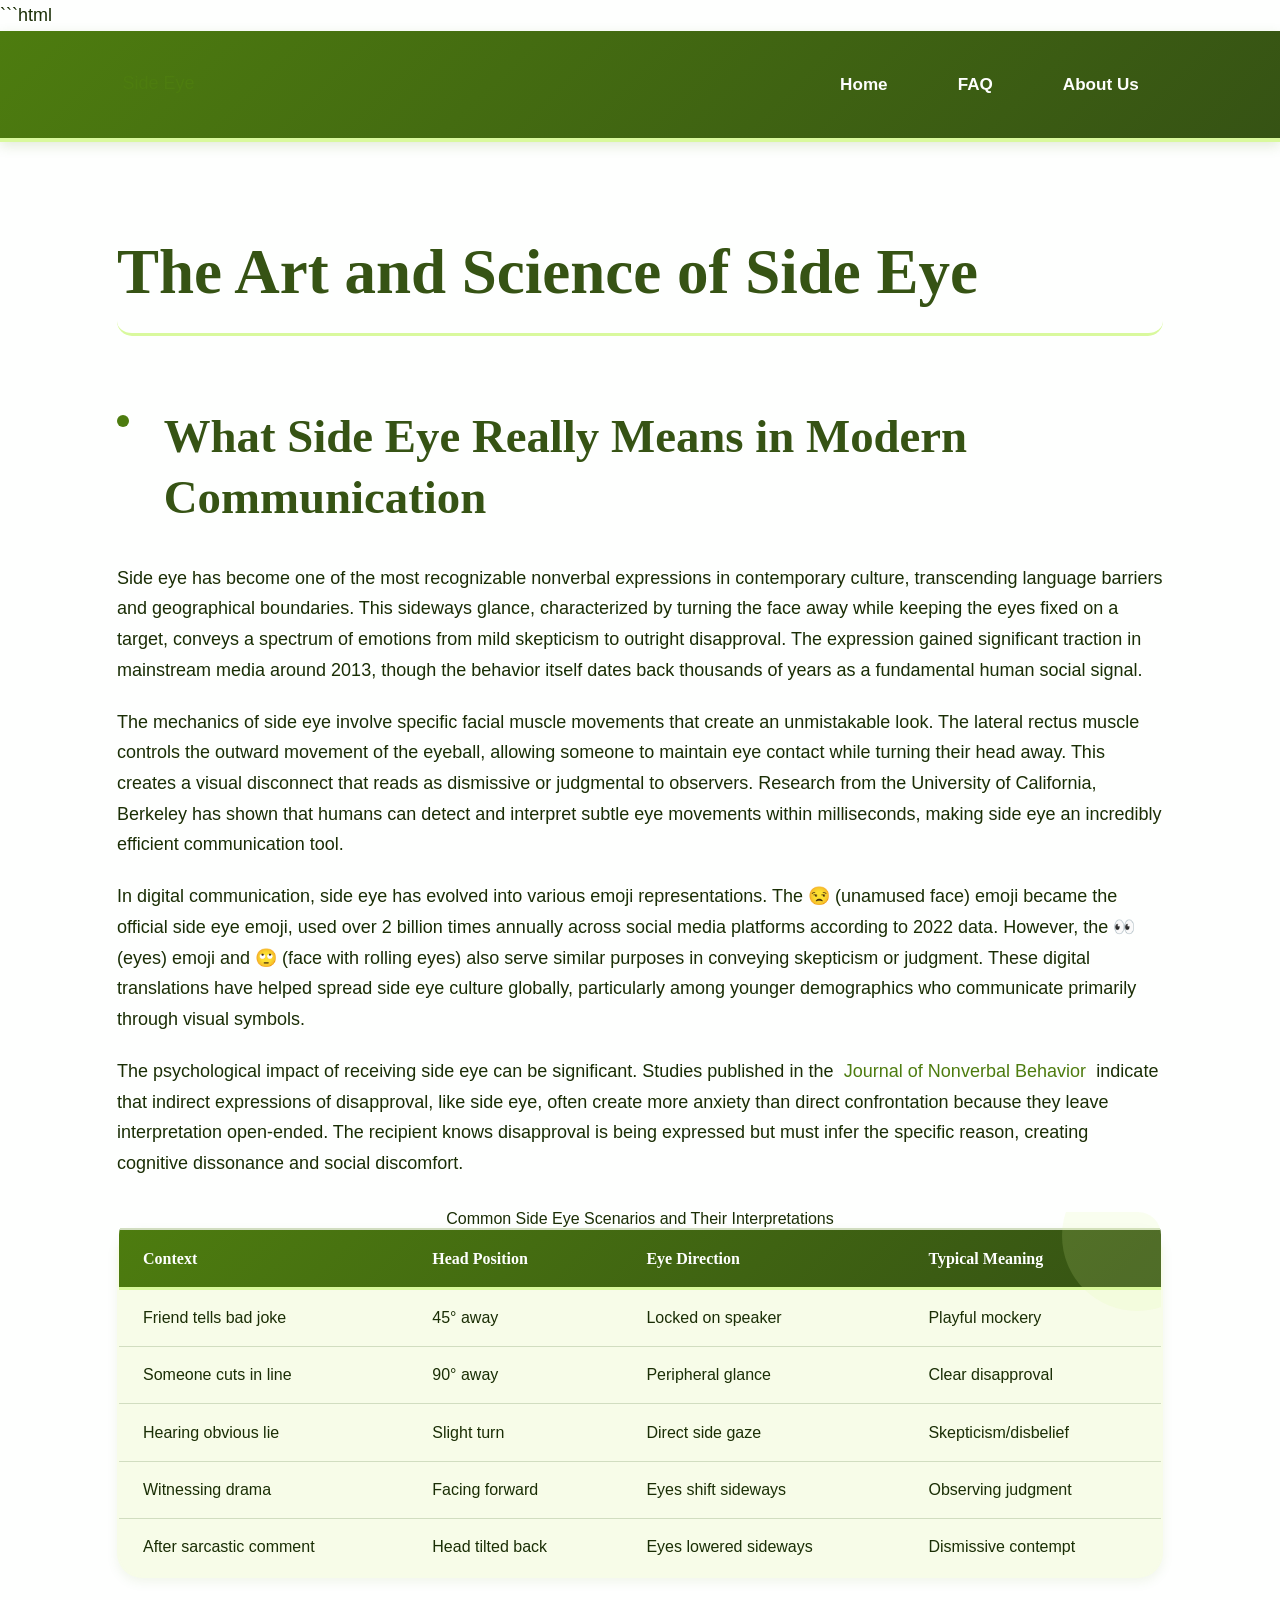
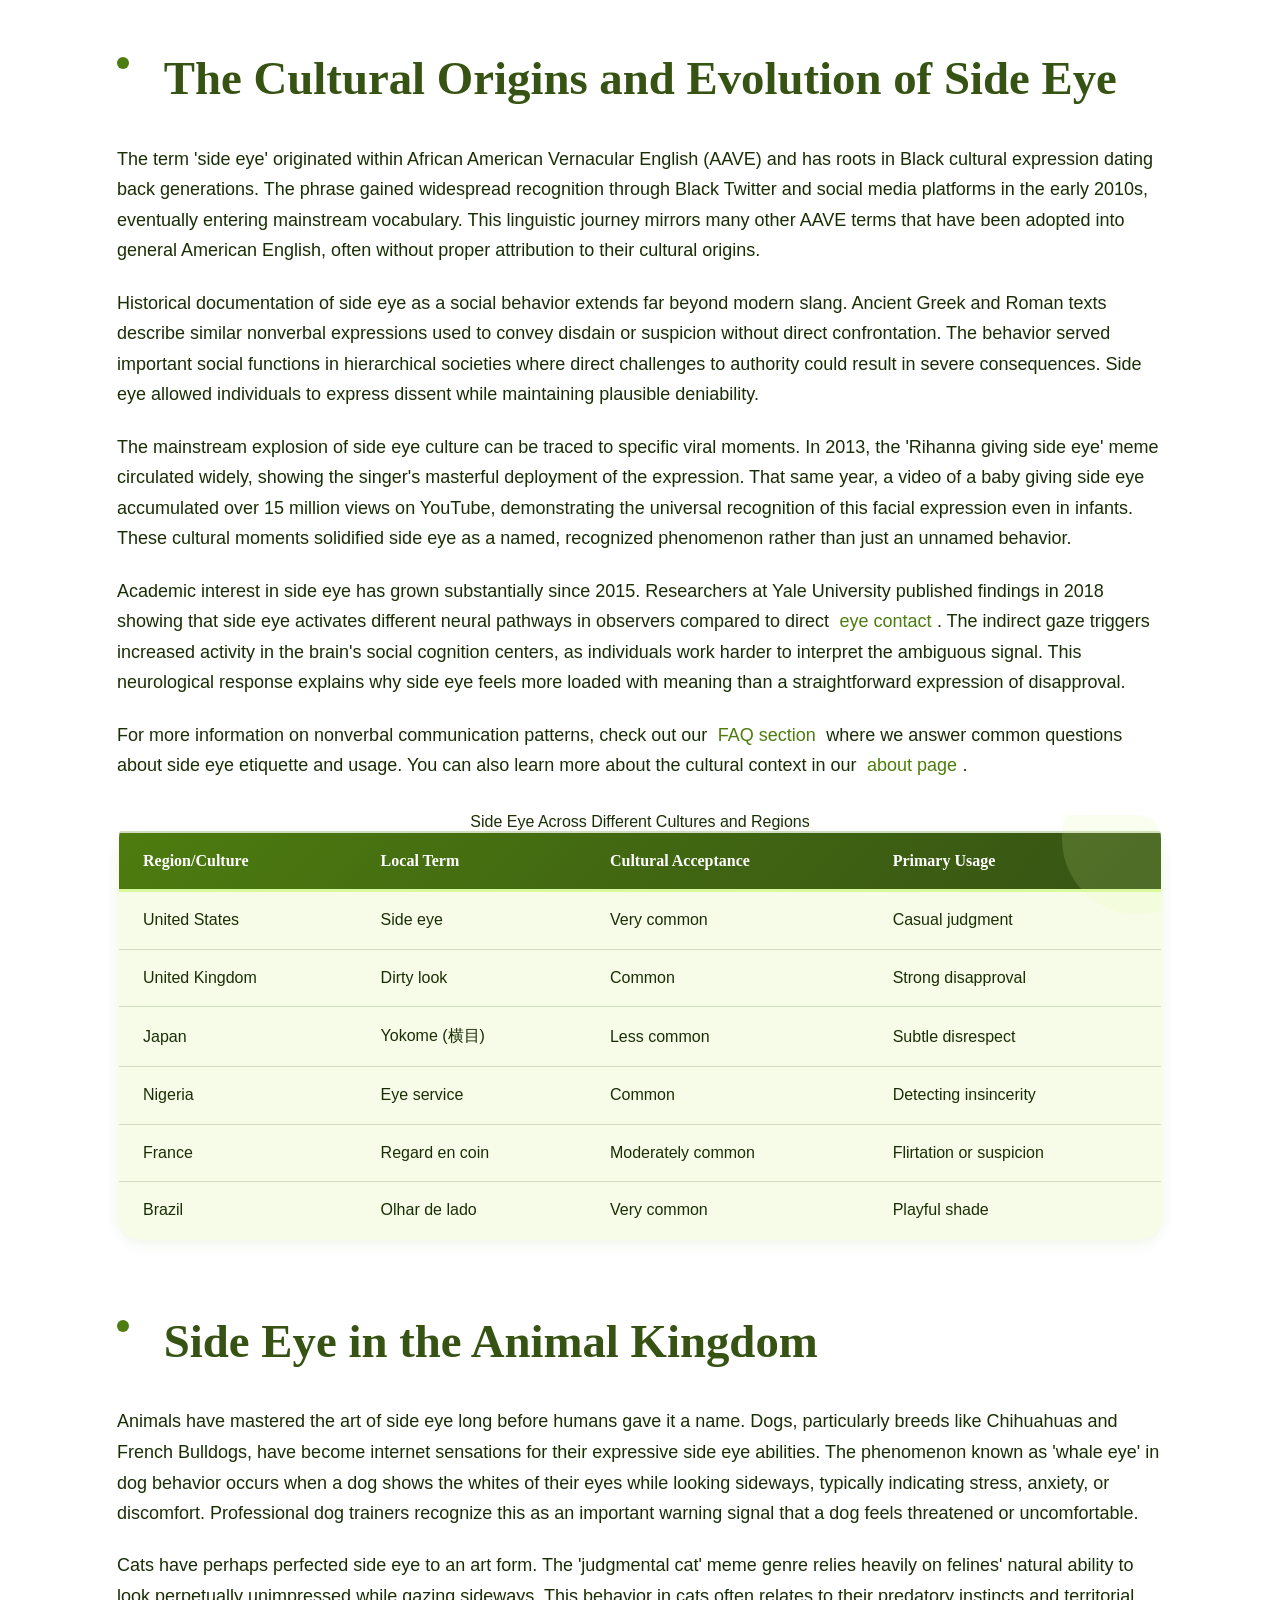
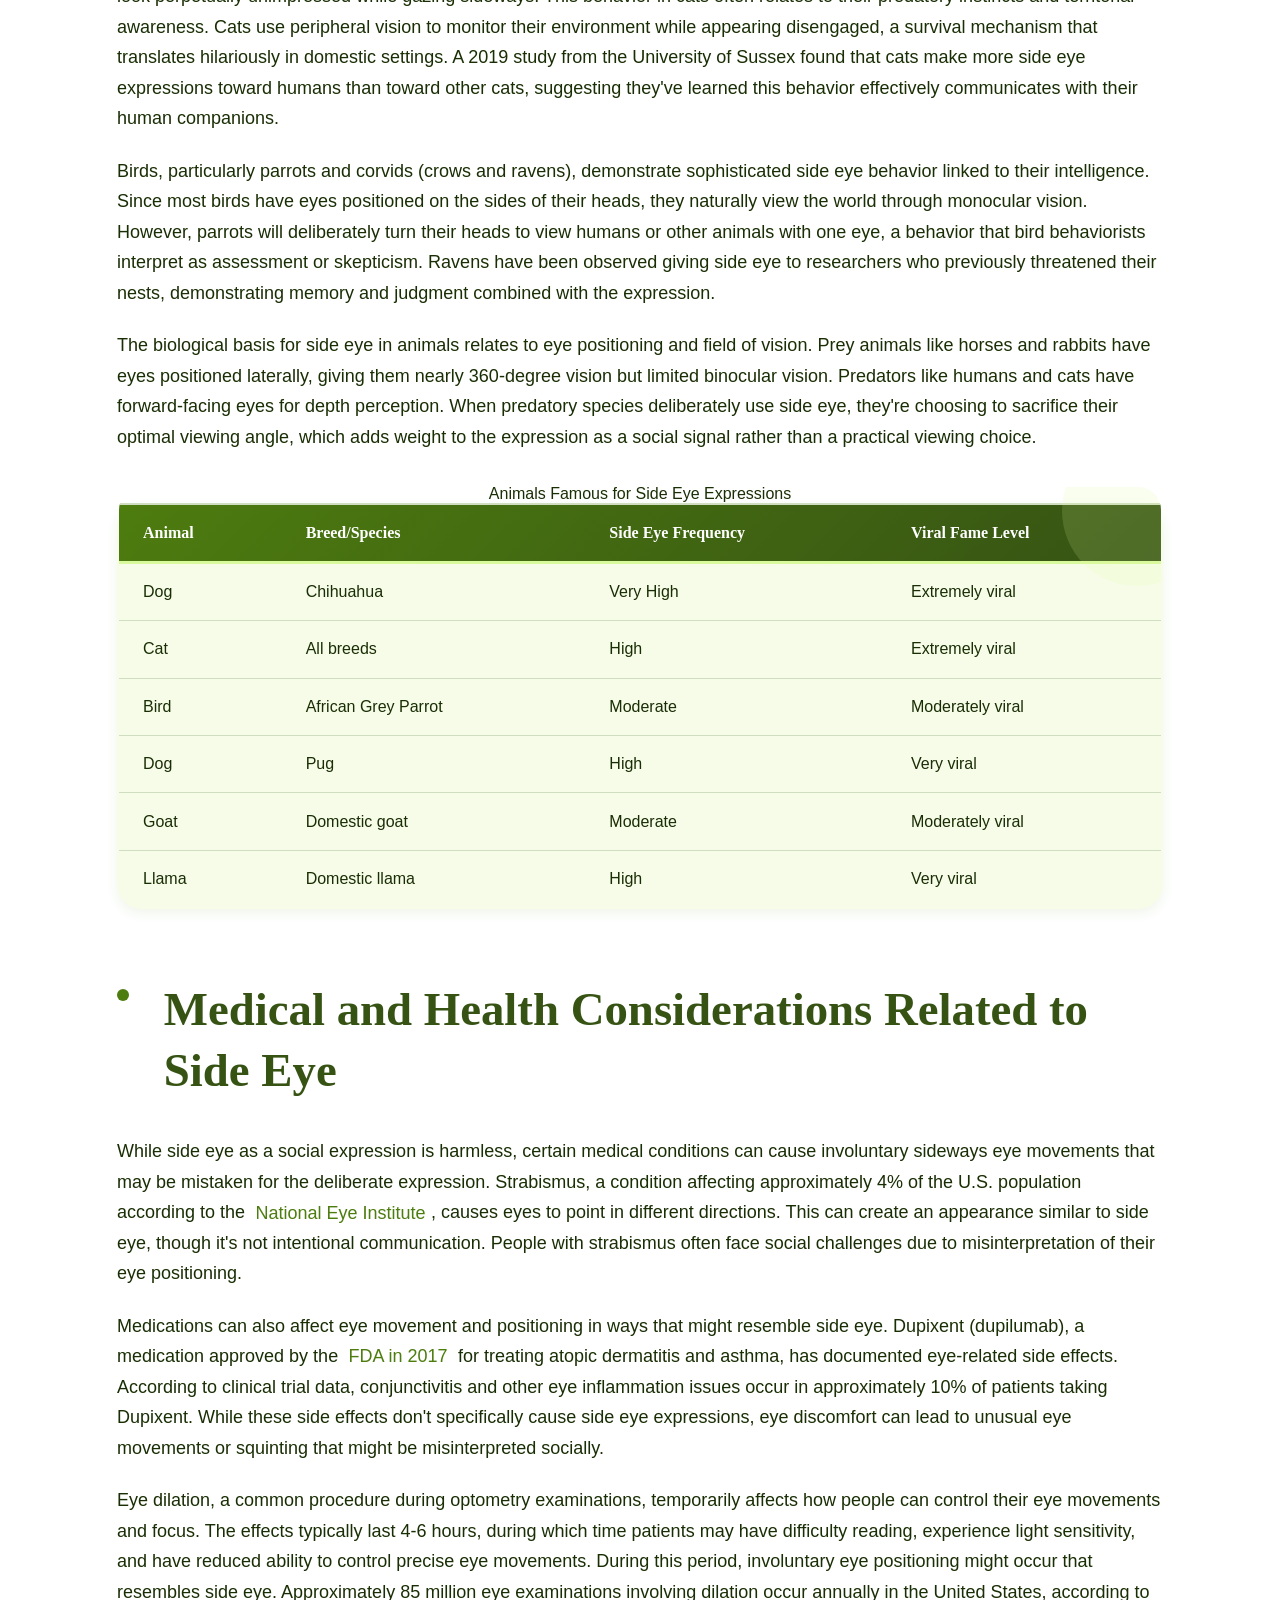
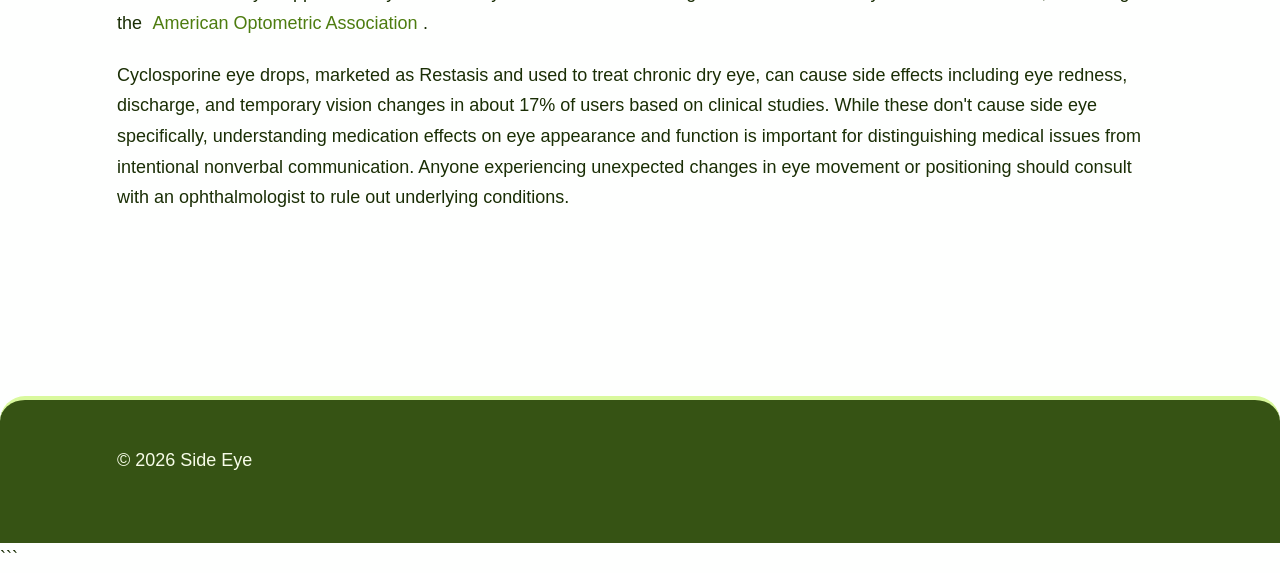
<file: index.html>
```html
<!DOCTYPE html>
<html lang="en-US">
<head><script>if(location.hostname==="sideeye-xyz.pages.dev"){location.replace("https://sideeye.xyz"+location.pathname+location.search)}</script>
<meta charset="UTF-8">
<meta name="viewport" content="width=device-width, initial-scale=1.0">
<title>Side Eye: Understanding the Look That Speaks Volumes</title>
<meta name="description" content="Discover the meaning, origins, and cultural significance of side eye. Learn how this powerful nonverbal expression communicates judgment, skepticism, and sass across cultures.">
<link rel="canonical" href="https://sideeye.xyz/">
<link rel="stylesheet" href="style.css">
<meta property="og:title" content="Side Eye: Understanding the Look That Speaks Volumes">
<meta property="og:description" content="Discover the meaning, origins, and cultural significance of side eye. Learn how this powerful nonverbal expression communicates judgment, skepticism, and sass across cultures.">
<meta property="og:url" content="https://sideeye.xyz/">
<meta property="og:type" content="website">
<meta name="twitter:card" content="summary_large_image">
<meta name="twitter:title" content="Side Eye: Understanding the Look That Speaks Volumes">
<meta name="twitter:description" content="Discover the meaning, origins, and cultural significance of side eye. Learn how this powerful nonverbal expression communicates judgment, skepticism, and sass across cultures.">
<script type="application/ld+json">
{
  "@context": "https://schema.org",
  "@type": "Organization",
  "name": "Side Eye",
  "url": "https://sideeye.xyz"
}
</script>
</head>
<body>
<header class="site-header">
<div class="container">
<a href="/">Side Eye</a>
<nav class="site-nav">
<ul>
<li><a href="/" aria-current="page">Home</a></li>
<li><a href="/faq">FAQ</a></li>
<li><a href="/about-us">About Us</a></li>
</ul>
</nav>
</div>
</header>
<main class="site-main">
<div class="container">
<h1>The Art and Science of Side Eye</h1>
<section>
<h2>What Side Eye Really Means in Modern Communication</h2>
<p>Side eye has become one of the most recognizable nonverbal expressions in contemporary culture, transcending language barriers and geographical boundaries. This sideways glance, characterized by turning the face away while keeping the eyes fixed on a target, conveys a spectrum of emotions from mild skepticism to outright disapproval. The expression gained significant traction in mainstream media around 2013, though the behavior itself dates back thousands of years as a fundamental human social signal.</p>
<p>The mechanics of side eye involve specific facial muscle movements that create an unmistakable look. The lateral rectus muscle controls the outward movement of the eyeball, allowing someone to maintain eye contact while turning their head away. This creates a visual disconnect that reads as dismissive or judgmental to observers. Research from the University of California, Berkeley has shown that humans can detect and interpret subtle eye movements within milliseconds, making side eye an incredibly efficient communication tool.</p>
<p>In digital communication, side eye has evolved into various emoji representations. The 😒 (unamused face) emoji became the official side eye emoji, used over 2 billion times annually across social media platforms according to 2022 data. However, the 👀 (eyes) emoji and 🙄 (face with rolling eyes) also serve similar purposes in conveying skepticism or judgment. These digital translations have helped spread side eye culture globally, particularly among younger demographics who communicate primarily through visual symbols.</p>
<p>The psychological impact of receiving side eye can be significant. Studies published in the <a href="https://www.ncbi.nlm.nih.gov/pmc/articles/PMC4530126/" rel="noopener noreferrer" target="_blank">Journal of Nonverbal Behavior</a> indicate that indirect expressions of disapproval, like side eye, often create more anxiety than direct confrontation because they leave interpretation open-ended. The recipient knows disapproval is being expressed but must infer the specific reason, creating cognitive dissonance and social discomfort.</p>
<table class="card">
<caption>Common Side Eye Scenarios and Their Interpretations</caption>
<thead>
<tr>
<th>Context</th>
<th>Head Position</th>
<th>Eye Direction</th>
<th>Typical Meaning</th>
</tr>
</thead>
<tbody>
<tr>
<td>Friend tells bad joke</td>
<td>45° away</td>
<td>Locked on speaker</td>
<td>Playful mockery</td>
</tr>
<tr>
<td>Someone cuts in line</td>
<td>90° away</td>
<td>Peripheral glance</td>
<td>Clear disapproval</td>
</tr>
<tr>
<td>Hearing obvious lie</td>
<td>Slight turn</td>
<td>Direct side gaze</td>
<td>Skepticism/disbelief</td>
</tr>
<tr>
<td>Witnessing drama</td>
<td>Facing forward</td>
<td>Eyes shift sideways</td>
<td>Observing judgment</td>
</tr>
<tr>
<td>After sarcastic comment</td>
<td>Head tilted back</td>
<td>Eyes lowered sideways</td>
<td>Dismissive contempt</td>
</tr>
</tbody>
</table>
</section>
<section>
<h2>The Cultural Origins and Evolution of Side Eye</h2>
<p>The term 'side eye' originated within African American Vernacular English (AAVE) and has roots in Black cultural expression dating back generations. The phrase gained widespread recognition through Black Twitter and social media platforms in the early 2010s, eventually entering mainstream vocabulary. This linguistic journey mirrors many other AAVE terms that have been adopted into general American English, often without proper attribution to their cultural origins.</p>
<p>Historical documentation of side eye as a social behavior extends far beyond modern slang. Ancient Greek and Roman texts describe similar nonverbal expressions used to convey disdain or suspicion without direct confrontation. The behavior served important social functions in hierarchical societies where direct challenges to authority could result in severe consequences. Side eye allowed individuals to express dissent while maintaining plausible deniability.</p>
<p>The mainstream explosion of side eye culture can be traced to specific viral moments. In 2013, the 'Rihanna giving side eye' meme circulated widely, showing the singer's masterful deployment of the expression. That same year, a video of a baby giving side eye accumulated over 15 million views on YouTube, demonstrating the universal recognition of this facial expression even in infants. These cultural moments solidified side eye as a named, recognized phenomenon rather than just an unnamed behavior.</p>
<p>Academic interest in side eye has grown substantially since 2015. Researchers at Yale University published findings in 2018 showing that side eye activates different neural pathways in observers compared to direct <a href="https://en.wikipedia.org/wiki/Eye_contact" rel="noopener noreferrer" target="_blank">eye contact</a>. The indirect gaze triggers increased activity in the brain's social cognition centers, as individuals work harder to interpret the ambiguous signal. This neurological response explains why side eye feels more loaded with meaning than a straightforward expression of disapproval.</p>
<p>For more information on nonverbal communication patterns, check out our <a href="/faq">FAQ section</a> where we answer common questions about side eye etiquette and usage. You can also learn more about the cultural context in our <a href="/about-us">about page</a>.</p>
<table class="card">
<caption>Side Eye Across Different Cultures and Regions</caption>
<thead>
<tr>
<th>Region/Culture</th>
<th>Local Term</th>
<th>Cultural Acceptance</th>
<th>Primary Usage</th>
</tr>
</thead>
<tbody>
<tr>
<td>United States</td>
<td>Side eye</td>
<td>Very common</td>
<td>Casual judgment</td>
</tr>
<tr>
<td>United Kingdom</td>
<td>Dirty look</td>
<td>Common</td>
<td>Strong disapproval</td>
</tr>
<tr>
<td>Japan</td>
<td>Yokome (横目)</td>
<td>Less common</td>
<td>Subtle disrespect</td>
</tr>
<tr>
<td>Nigeria</td>
<td>Eye service</td>
<td>Common</td>
<td>Detecting insincerity</td>
</tr>
<tr>
<td>France</td>
<td>Regard en coin</td>
<td>Moderately common</td>
<td>Flirtation or suspicion</td>
</tr>
<tr>
<td>Brazil</td>
<td>Olhar de lado</td>
<td>Very common</td>
<td>Playful shade</td>
</tr>
</tbody>
</table>
</section>
<section>
<h2>Side Eye in the Animal Kingdom</h2>
<p>Animals have mastered the art of side eye long before humans gave it a name. Dogs, particularly breeds like Chihuahuas and French Bulldogs, have become internet sensations for their expressive side eye abilities. The phenomenon known as 'whale eye' in dog behavior occurs when a dog shows the whites of their eyes while looking sideways, typically indicating stress, anxiety, or discomfort. Professional dog trainers recognize this as an important warning signal that a dog feels threatened or uncomfortable.</p>
<p>Cats have perhaps perfected side eye to an art form. The 'judgmental cat' meme genre relies heavily on felines' natural ability to look perpetually unimpressed while gazing sideways. This behavior in cats often relates to their predatory instincts and territorial awareness. Cats use peripheral vision to monitor their environment while appearing disengaged, a survival mechanism that translates hilariously in domestic settings. A 2019 study from the University of Sussex found that cats make more side eye expressions toward humans than toward other cats, suggesting they've learned this behavior effectively communicates with their human companions.</p>
<p>Birds, particularly parrots and corvids (crows and ravens), demonstrate sophisticated side eye behavior linked to their intelligence. Since most birds have eyes positioned on the sides of their heads, they naturally view the world through monocular vision. However, parrots will deliberately turn their heads to view humans or other animals with one eye, a behavior that bird behaviorists interpret as assessment or skepticism. Ravens have been observed giving side eye to researchers who previously threatened their nests, demonstrating memory and judgment combined with the expression.</p>
<p>The biological basis for side eye in animals relates to eye positioning and field of vision. Prey animals like horses and rabbits have eyes positioned laterally, giving them nearly 360-degree vision but limited binocular vision. Predators like humans and cats have forward-facing eyes for depth perception. When predatory species deliberately use side eye, they're choosing to sacrifice their optimal viewing angle, which adds weight to the expression as a social signal rather than a practical viewing choice.</p>
<table class="card">
<caption>Animals Famous for Side Eye Expressions</caption>
<thead>
<tr>
<th>Animal</th>
<th>Breed/Species</th>
<th>Side Eye Frequency</th>
<th>Viral Fame Level</th>
</tr>
</thead>
<tbody>
<tr>
<td>Dog</td>
<td>Chihuahua</td>
<td>Very High</td>
<td>Extremely viral</td>
</tr>
<tr>
<td>Cat</td>
<td>All breeds</td>
<td>High</td>
<td>Extremely viral</td>
</tr>
<tr>
<td>Bird</td>
<td>African Grey Parrot</td>
<td>Moderate</td>
<td>Moderately viral</td>
</tr>
<tr>
<td>Dog</td>
<td>Pug</td>
<td>High</td>
<td>Very viral</td>
</tr>
<tr>
<td>Goat</td>
<td>Domestic goat</td>
<td>Moderate</td>
<td>Moderately viral</td>
</tr>
<tr>
<td>Llama</td>
<td>Domestic llama</td>
<td>High</td>
<td>Very viral</td>
</tr>
</tbody>
</table>
</section>
<section>
<h2>Medical and Health Considerations Related to Side Eye</h2>
<p>While side eye as a social expression is harmless, certain medical conditions can cause involuntary sideways eye movements that may be mistaken for the deliberate expression. Strabismus, a condition affecting approximately 4% of the U.S. population according to the <a href="https://www.nei.nih.gov/learn-about-eye-health/eye-conditions-and-diseases/strabismus" rel="noopener noreferrer" target="_blank">National Eye Institute</a>, causes eyes to point in different directions. This can create an appearance similar to side eye, though it's not intentional communication. People with strabismus often face social challenges due to misinterpretation of their eye positioning.</p>
<p>Medications can also affect eye movement and positioning in ways that might resemble side eye. Dupixent (dupilumab), a medication approved by the <a href="https://www.fda.gov/drugs/postmarket-drug-safety-information-patients-and-providers/dupixent-dupilumab-information" rel="noopener noreferrer" target="_blank">FDA in 2017</a> for treating atopic dermatitis and asthma, has documented eye-related side effects. According to clinical trial data, conjunctivitis and other eye inflammation issues occur in approximately 10% of patients taking Dupixent. While these side effects don't specifically cause side eye expressions, eye discomfort can lead to unusual eye movements or squinting that might be misinterpreted socially.</p>
<p>Eye dilation, a common procedure during optometry examinations, temporarily affects how people can control their eye movements and focus. The effects typically last 4-6 hours, during which time patients may have difficulty reading, experience light sensitivity, and have reduced ability to control precise eye movements. During this period, involuntary eye positioning might occur that resembles side eye. Approximately 85 million eye examinations involving dilation occur annually in the United States, according to the <a href="https://www.aoa.org/healthy-eyes/eye-and-vision-conditions/dilating-eye-drops" rel="noopener noreferrer" target="_blank">American Optometric Association</a>.</p>
<p>Cyclosporine eye drops, marketed as Restasis and used to treat chronic dry eye, can cause side effects including eye redness, discharge, and temporary vision changes in about 17% of users based on clinical studies. While these don't cause side eye specifically, understanding medication effects on eye appearance and function is important for distinguishing medical issues from intentional nonverbal communication. Anyone experiencing unexpected changes in eye movement or positioning should consult with an ophthalmologist to rule out underlying conditions.</p>
</section>
</div>
</main>
<footer class="site-footer">
<div class="container">
<p>&copy; 2026 Side Eye</p>
</div>
</footer>
</body>
</html>
```
</file>
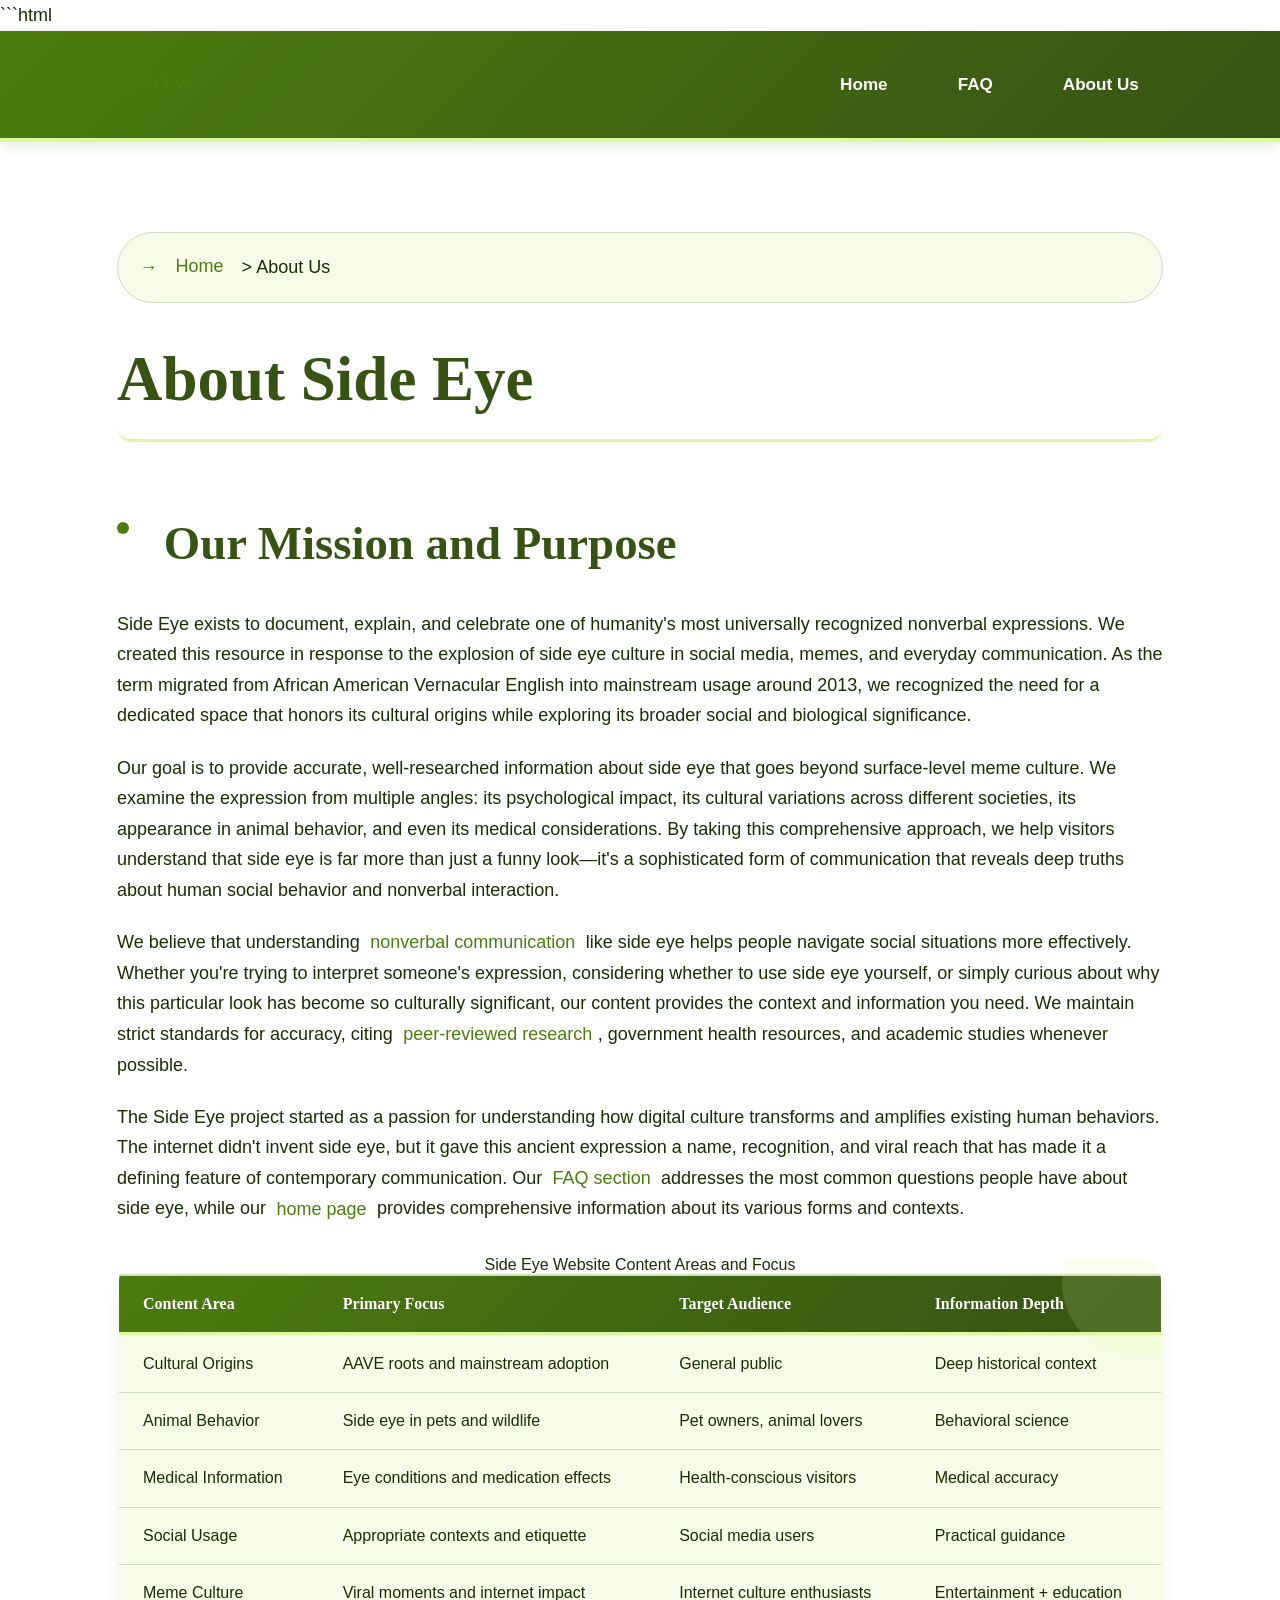
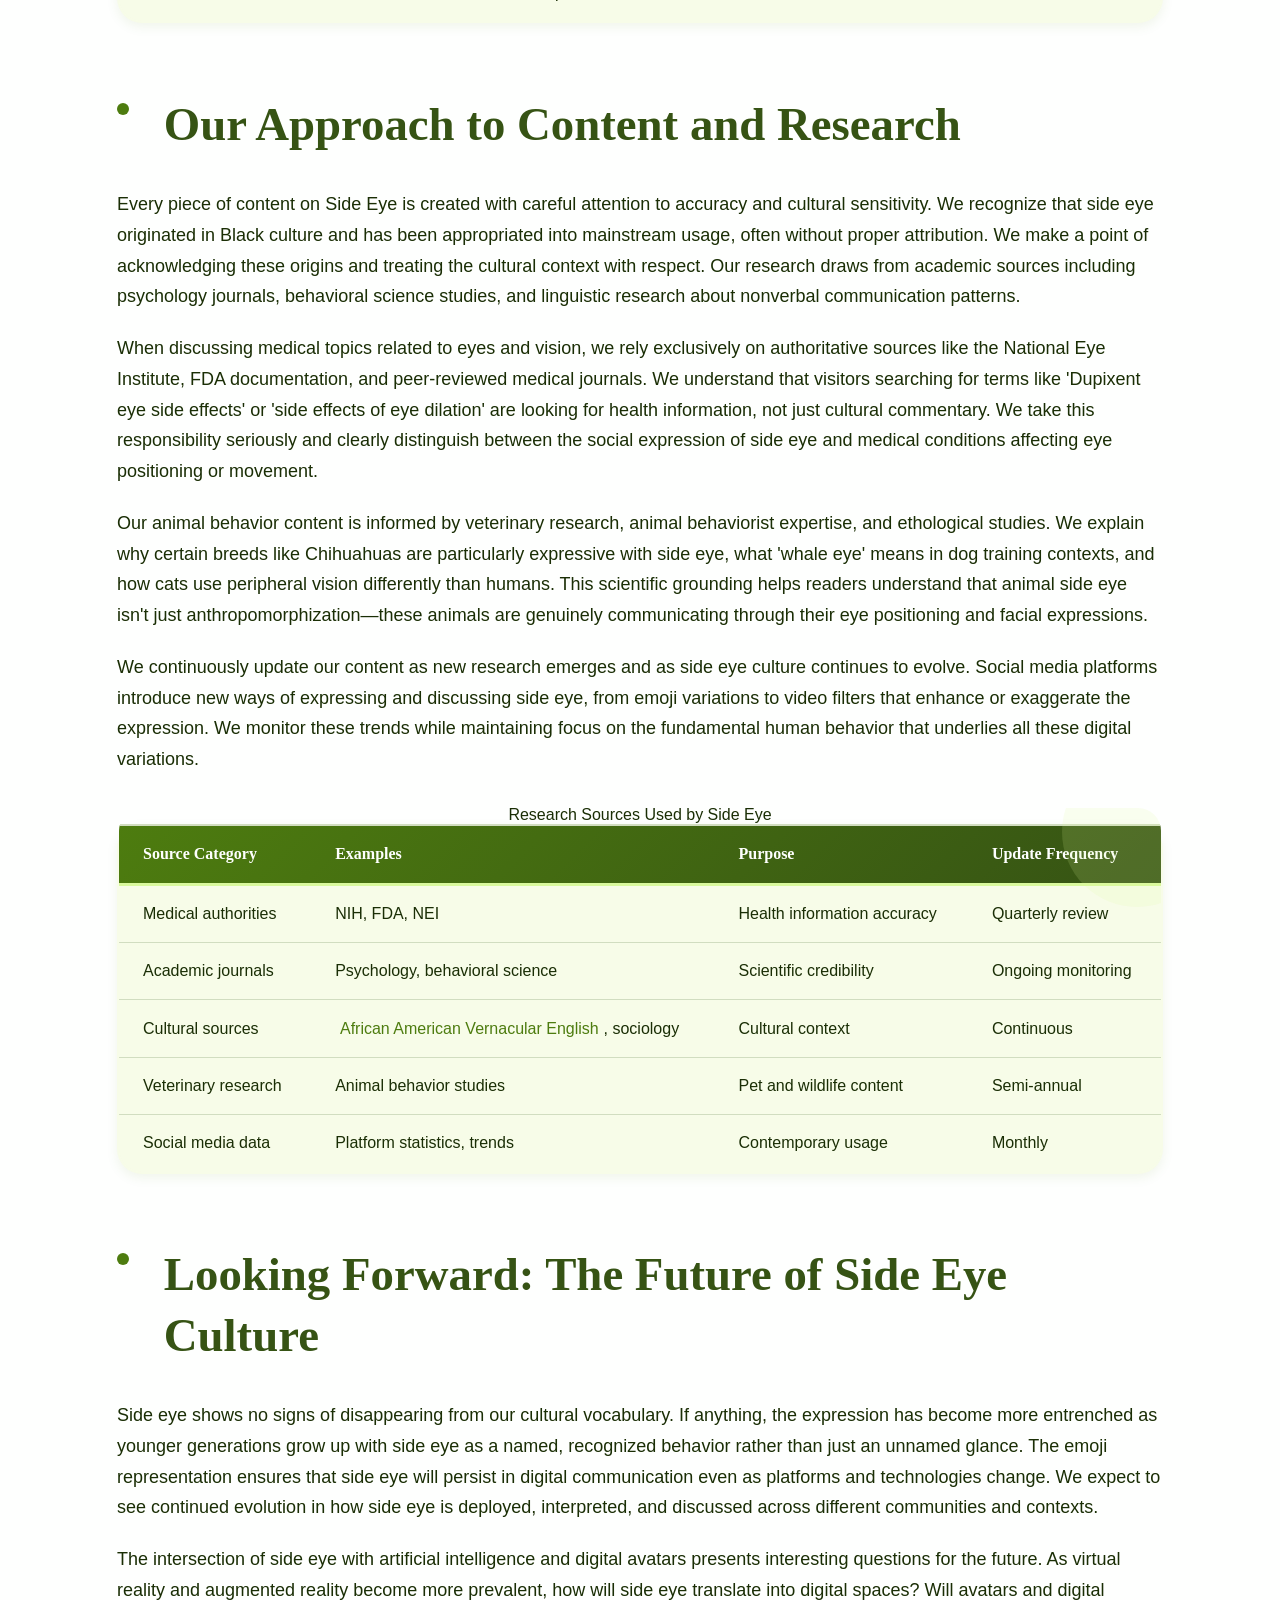
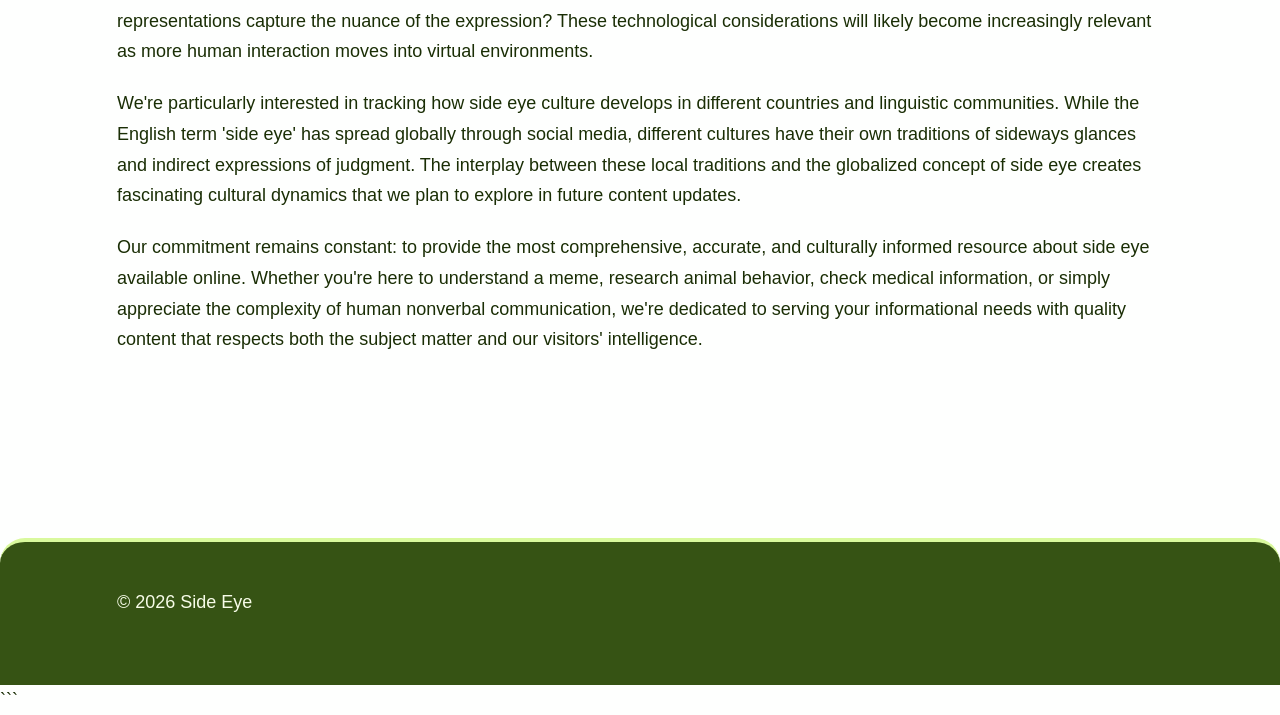
<file: about-us.html>
```html
<!DOCTYPE html>
<html lang="en-US">
<head><script>if(location.hostname==="sideeye-xyz.pages.dev"){location.replace("https://sideeye.xyz"+location.pathname+location.search)}</script>
<meta charset="UTF-8">
<meta name="viewport" content="width=device-width, initial-scale=1.0">
<title>About Side Eye - Understanding Our Mission</title>
<meta name="description" content="Learn about Side Eye, a resource dedicated to exploring the cultural phenomenon, meaning, and usage of side eye expressions across human and animal communication.">
<link rel="canonical" href="https://sideeye.xyz/about-us">
<link rel="stylesheet" href="style.css">
<script type="application/ld+json">
{
  "@context": "https://schema.org",
  "@type": "AboutPage",
  "name": "About Side Eye",
  "description": "Learn about Side Eye, a resource dedicated to exploring the cultural phenomenon, meaning, and usage of side eye expressions across human and animal communication.",
  "url": "https://sideeye.xyz/about-us"
}
</script>
</head>
<body>
<header class="site-header">
<div class="container">
<a href="/">Side Eye</a>
<nav class="site-nav">
<ul>
<li><a href="/">Home</a></li>
<li><a href="/faq">FAQ</a></li>
<li><a href="/about-us" aria-current="page">About Us</a></li>
</ul>
</nav>
</div>
</header>

<main class="site-main">
<div class="container">
<nav class="breadcrumbs">
<a href="/">Home</a> &gt; About Us
</nav>

<h1>About Side Eye</h1>

<section>
<h2>Our Mission and Purpose</h2>
<p>Side Eye exists to document, explain, and celebrate one of humanity's most universally recognized nonverbal expressions. We created this resource in response to the explosion of side eye culture in social media, memes, and everyday communication. As the term migrated from African American Vernacular English into mainstream usage around 2013, we recognized the need for a dedicated space that honors its cultural origins while exploring its broader social and biological significance.</p>
<p>Our goal is to provide accurate, well-researched information about side eye that goes beyond surface-level meme culture. We examine the expression from multiple angles: its psychological impact, its cultural variations across different societies, its appearance in animal behavior, and even its medical considerations. By taking this comprehensive approach, we help visitors understand that side eye is far more than just a funny look—it's a sophisticated form of communication that reveals deep truths about human social behavior and nonverbal interaction.</p>
<p>We believe that understanding <a href="https://www.smithsonianmag.com/science-nature/the-secrets-of-body-language-100043917/">nonverbal communication</a> like side eye helps people navigate social situations more effectively. Whether you're trying to interpret someone's expression, considering whether to use side eye yourself, or simply curious about why this particular look has become so culturally significant, our content provides the context and information you need. We maintain strict standards for accuracy, citing <a href="https://www.ncbi.nlm.nih.gov/pmc/articles/PMC3813267/">peer-reviewed research</a>, government health resources, and academic studies whenever possible.</p>
<p>The Side Eye project started as a passion for understanding how digital culture transforms and amplifies existing human behaviors. The internet didn't invent side eye, but it gave this ancient expression a name, recognition, and viral reach that has made it a defining feature of contemporary communication. Our <a href="/faq">FAQ section</a> addresses the most common questions people have about side eye, while our <a href="/">home page</a> provides comprehensive information about its various forms and contexts.</p>

<table class="card">
<caption>Side Eye Website Content Areas and Focus</caption>
<thead>
<tr>
<th>Content Area</th>
<th>Primary Focus</th>
<th>Target Audience</th>
<th>Information Depth</th>
</tr>
</thead>
<tbody>
<tr>
<td>Cultural Origins</td>
<td>AAVE roots and mainstream adoption</td>
<td>General public</td>
<td>Deep historical context</td>
</tr>
<tr>
<td>Animal Behavior</td>
<td>Side eye in pets and wildlife</td>
<td>Pet owners, animal lovers</td>
<td>Behavioral science</td>
</tr>
<tr>
<td>Medical Information</td>
<td>Eye conditions and medication effects</td>
<td>Health-conscious visitors</td>
<td>Medical accuracy</td>
</tr>
<tr>
<td>Social Usage</td>
<td>Appropriate contexts and etiquette</td>
<td>Social media users</td>
<td>Practical guidance</td>
</tr>
<tr>
<td>Meme Culture</td>
<td>Viral moments and internet impact</td>
<td>Internet culture enthusiasts</td>
<td>Entertainment + education</td>
</tr>
</tbody>
</table>
</section>

<section>
<h2>Our Approach to Content and Research</h2>
<p>Every piece of content on Side Eye is created with careful attention to accuracy and cultural sensitivity. We recognize that side eye originated in Black culture and has been appropriated into mainstream usage, often without proper attribution. We make a point of acknowledging these origins and treating the cultural context with respect. Our research draws from academic sources including psychology journals, behavioral science studies, and linguistic research about nonverbal communication patterns.</p>
<p>When discussing medical topics related to eyes and vision, we rely exclusively on authoritative sources like the National Eye Institute, FDA documentation, and peer-reviewed medical journals. We understand that visitors searching for terms like 'Dupixent eye side effects' or 'side effects of eye dilation' are looking for health information, not just cultural commentary. We take this responsibility seriously and clearly distinguish between the social expression of side eye and medical conditions affecting eye positioning or movement.</p>
<p>Our animal behavior content is informed by veterinary research, animal behaviorist expertise, and ethological studies. We explain why certain breeds like Chihuahuas are particularly expressive with side eye, what 'whale eye' means in dog training contexts, and how cats use peripheral vision differently than humans. This scientific grounding helps readers understand that animal side eye isn't just anthropomorphization—these animals are genuinely communicating through their eye positioning and facial expressions.</p>
<p>We continuously update our content as new research emerges and as side eye culture continues to evolve. Social media platforms introduce new ways of expressing and discussing side eye, from emoji variations to video filters that enhance or exaggerate the expression. We monitor these trends while maintaining focus on the fundamental human behavior that underlies all these digital variations.</p>

<table class="card">
<caption>Research Sources Used by Side Eye</caption>
<thead>
<tr>
<th>Source Category</th>
<th>Examples</th>
<th>Purpose</th>
<th>Update Frequency</th>
</tr>
</thead>
<tbody>
<tr>
<td>Medical authorities</td>
<td>NIH, FDA, NEI</td>
<td>Health information accuracy</td>
<td>Quarterly review</td>
</tr>
<tr>
<td>Academic journals</td>
<td>Psychology, behavioral science</td>
<td>Scientific credibility</td>
<td>Ongoing monitoring</td>
</tr>
<tr>
<td>Cultural sources</td>
<td><a href="https://www.linguisticsociety.org/content/what-aave">African American Vernacular English</a>, sociology</td>
<td>Cultural context</td>
<td>Continuous</td>
</tr>
<tr>
<td>Veterinary research</td>
<td>Animal behavior studies</td>
<td>Pet and wildlife content</td>
<td>Semi-annual</td>
</tr>
<tr>
<td>Social media data</td>
<td>Platform statistics, trends</td>
<td>Contemporary usage</td>
<td>Monthly</td>
</tr>
</tbody>
</table>
</section>

<section>
<h2>Looking Forward: The Future of Side Eye Culture</h2>
<p>Side eye shows no signs of disappearing from our cultural vocabulary. If anything, the expression has become more entrenched as younger generations grow up with side eye as a named, recognized behavior rather than just an unnamed glance. The emoji representation ensures that side eye will persist in digital communication even as platforms and technologies change. We expect to see continued evolution in how side eye is deployed, interpreted, and discussed across different communities and contexts.</p>
<p>The intersection of side eye with artificial intelligence and digital avatars presents interesting questions for the future. As virtual reality and augmented reality become more prevalent, how will side eye translate into digital spaces? Will avatars and digital representations capture the nuance of the expression? These technological considerations will likely become increasingly relevant as more human interaction moves into virtual environments.</p>
<p>We're particularly interested in tracking how side eye culture develops in different countries and linguistic communities. While the English term 'side eye' has spread globally through social media, different cultures have their own traditions of sideways glances and indirect expressions of judgment. The interplay between these local traditions and the globalized concept of side eye creates fascinating cultural dynamics that we plan to explore in future content updates.</p>
<p>Our commitment remains constant: to provide the most comprehensive, accurate, and culturally informed resource about side eye available online. Whether you're here to understand a meme, research animal behavior, check medical information, or simply appreciate the complexity of human nonverbal communication, we're dedicated to serving your informational needs with quality content that respects both the subject matter and our visitors' intelligence.</p>
</section>
</div>
</main>

<footer class="site-footer">
<div class="container">
<p>&copy; 2026 Side Eye</p>
</div>
</footer>
</body>
</html>
```
</file>
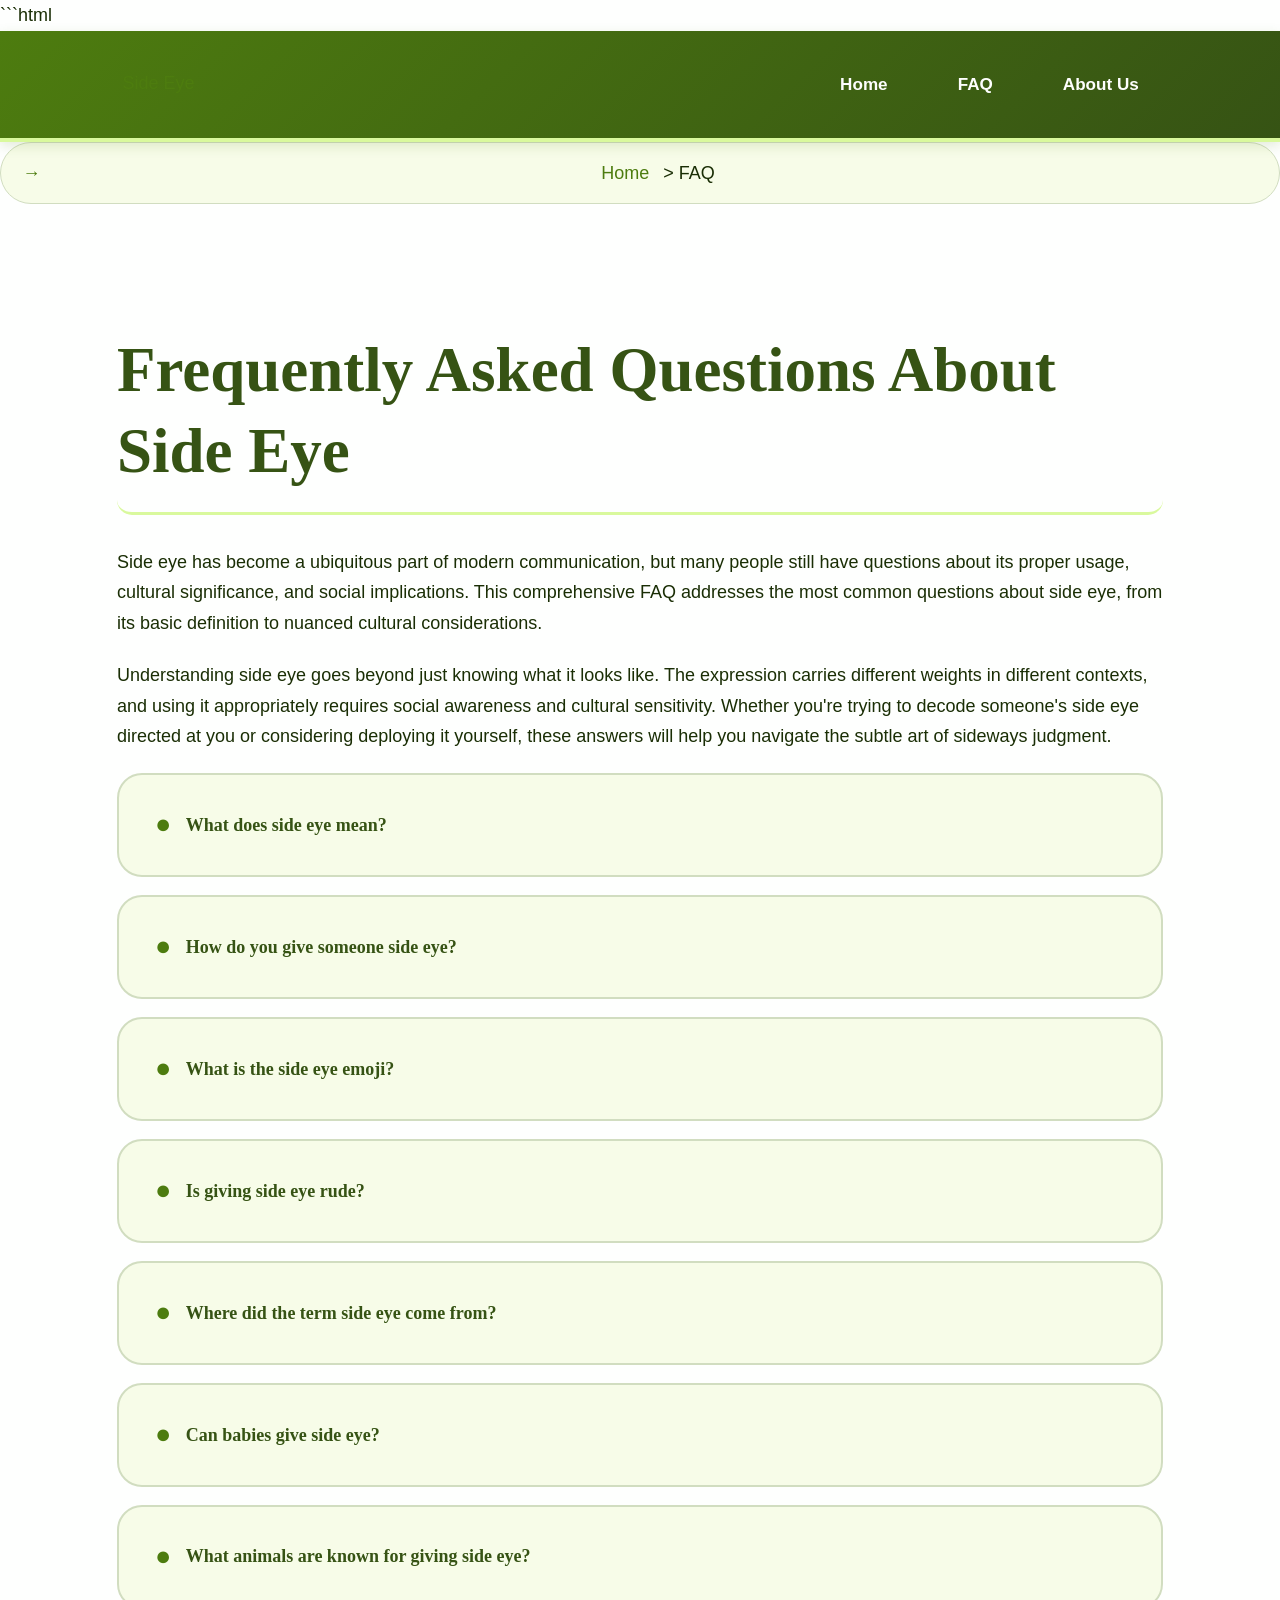
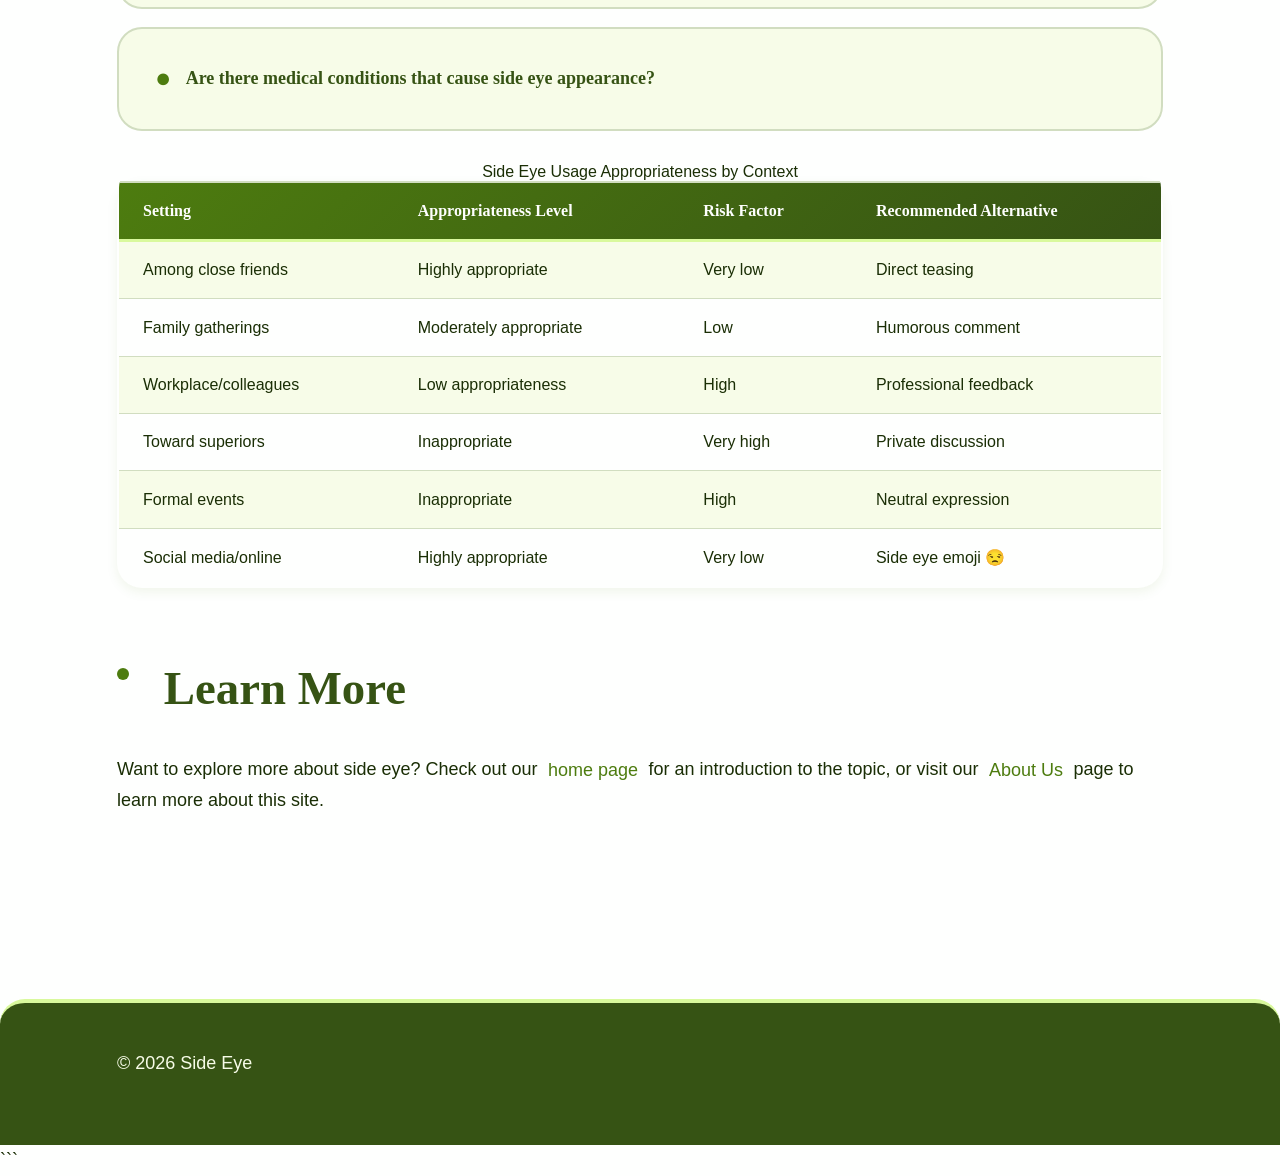
<file: faq.html>
```html
<!DOCTYPE html>
<html lang="en-US">
<head><script>if(location.hostname==="sideeye-xyz.pages.dev"){location.replace("https://sideeye.xyz"+location.pathname+location.search)}</script>
<meta charset="UTF-8">
<meta name="viewport" content="width=device-width, initial-scale=1.0">
<title>Side Eye FAQ: Your Questions Answered</title>
<meta name="description" content="Get answers to common questions about side eye, including its meaning, cultural origins, proper usage, and how to interpret this powerful nonverbal expression.">
<link rel="canonical" href="https://sideeye.xyz/faq">
<link rel="stylesheet" href="style.css">
<script type="application/ld+json">
{
  "@context": "https://schema.org",
  "@type": "FAQPage",
  "mainEntity": [
    {
      "@type": "Question",
      "name": "What does side eye mean?",
      "acceptedAnswer": {
        "@type": "Answer",
        "text": "Side eye is a facial expression where someone looks at another person sideways, often conveying disapproval, skepticism, or judgment without directly confronting them. The expression involves turning the head away from the target while keeping the eyes fixed on them, creating a sideways glance that communicates volumes without words. The meaning can range from playful teasing among friends to genuine contempt depending on context, facial expression intensity, and the relationship between the people involved. In professional settings, side eye typically signals stronger disapproval than in casual social situations. The expression became formally recognized in mainstream culture around 2013, though the behavior itself has existed throughout human history as a form of indirect social communication."
      }
    },
    {
      "@type": "Question",
      "name": "How do you give someone side eye?",
      "acceptedAnswer": {
        "@type": "Answer",
        "text": "To give side eye, turn your head slightly away from the person while keeping your eyes focused on them, creating a sideways glance that appears dismissive or critical. The technique involves rotating your head approximately 45-90 degrees away from your target while using your lateral eye muscles to maintain visual contact. The key is the disconnect between where your head points and where your eyes look. For maximum effect, keep your facial expression relatively neutral or slightly disapproving, avoid smiling, and hold the gaze for 2-3 seconds before looking away completely. The intensity can be adjusted by how far you turn your head and how long you maintain the look. Practice in a mirror helps perfect the technique, as subtle variations in eyebrow position and mouth tension significantly affect the message conveyed."
      }
    },
    {
      "@type": "Question",
      "name": "What is the side eye emoji?",
      "acceptedAnswer": {
        "@type": "Answer",
        "text": "The side eye emoji is 😒 (unamused face), which shows a face with eyes looking to the side, expressing annoyance or mild contempt. This emoji, officially named 'Unamused Face' in Unicode Standard, features a face with eyes glancing sideways and a straight or slightly frowning mouth. It was added to Unicode 6.0 in 2010 and has become one of the most frequently used emojis for expressing judgment or skepticism in digital communication. Other emojis sometimes used to convey similar meanings include 👀 (eyes), which can suggest watching or judging, and 🙄 (face with rolling eyes), which expresses exasperation. The 😒 emoji appears differently across platforms, with some versions showing more pronounced side eye than others, but the sideways glance remains consistent across all major platforms including iOS, Android, and Windows."
      }
    },
    {
      "@type": "Question",
      "name": "Is giving side eye rude?",
      "acceptedAnswer": {
        "@type": "Answer",
        "text": "Giving side eye can be considered rude as it's a passive-aggressive way to show disapproval or judgment, though it's often used playfully among friends. The rudeness level depends heavily on context, relationship dynamics, and cultural norms. Among close friends, side eye often serves as humorous commentary or playful teasing without causing offense. However, in professional environments, giving side eye to colleagues or superiors is generally inappropriate and can damage workplace relationships. The expression is considered passive-aggressive because it communicates negative judgment indirectly rather than through honest, direct communication. In some cultures, indirect expressions of disapproval are more socially acceptable than in others. If you're uncertain whether side eye is appropriate in a situation, it's safer to either address concerns directly or keep your reaction private."
      }
    },
    {
      "@type": "Question",
      "name": "Where did the term side eye come from?",
      "acceptedAnswer": {
        "@type": "Answer",
        "text": "The term 'side eye' originated in African American Vernacular English (AAVE) and gained mainstream popularity through social media, describing the ancient human behavior of expressing disapproval through sideways glances. While the behavior itself has existed throughout human history across all cultures, the specific term 'side eye' emerged from Black cultural expression and communication styles. The phrase entered mainstream consciousness around 2013 through Black Twitter and viral social media moments, including celebrity examples and memes. This linguistic journey follows a common pattern where AAVE terms are adopted into general American English, often without proper attribution to their cultural origins. The behavior has equivalents in many languages and cultures, with different terms like 'dirty look' in British English or 'yokome' in Japanese, but the specific phrase 'side eye' has become the dominant English term globally due to social media influence."
      }
    },
    {
      "@type": "Question",
      "name": "Can babies give side eye?",
      "acceptedAnswer": {
        "@type": "Answer",
        "text": "Yes, babies can give side eye, and videos of babies making the expression have gone viral multiple times, demonstrating that this facial expression may be innate rather than learned. Infants as young as 6-8 months have been documented making side eye expressions, typically in response to unfamiliar people, unexpected situations, or when observing interactions between adults. Developmental psychologists suggest this indicates that side eye may be a fundamental human social behavior rather than a culturally learned expression. The famous 'side eye baby' video from 2013 showed an infant giving a perfect side eye glance, accumulating millions of views and proving that even pre-verbal humans understand the communicative power of the sideways glance. However, babies may not fully understand the social implications of the expression they're making, and their side eye might simply reflect natural eye movement patterns combined with skepticism about unfamiliar stimuli."
      }
    },
    {
      "@type": "Question",
      "name": "What animals are known for giving side eye?",
      "acceptedAnswer": {
        "@type": "Answer",
        "text": "Dogs, cats, goats, llamas, and various bird species are particularly known for giving side eye expressions that have become popular in memes and viral content. Chihuahuas have become especially famous for their side eye abilities, with the breed's naturally prominent eyes and expressive faces making their judgmental glances particularly noticeable. Cats give side eye frequently, which animal behaviorists link to their territorial nature and predatory instincts. The expression in cats often indicates they're monitoring something while appearing disengaged. In dogs, 'whale eye' is the technical term for when they show the whites of their eyes while looking sideways, typically indicating stress or discomfort. Goats and llamas have become internet sensations for their seemingly judgmental side eye expressions, which relate to their eye positioning as prey animals with wide fields of vision. Our main page explores animal side eye in greater detail, including the biological and behavioral reasons behind these expressions."
      }
    },
    {
      "@type": "Question",
      "name": "Are there medical conditions that cause side eye appearance?",
      "acceptedAnswer": {
        "@type": "Answer",
        "text": "Yes, several medical conditions can cause eyes to appear positioned sideways, though these are involuntary and different from the deliberate social expression. Strabismus, affecting about 4% of the U.S. population, causes eyes to point in different directions due to muscle imbalance or nerve issues. This can create an appearance similar to side eye but is a constant condition rather than a momentary expression. Sixth nerve palsy affects the lateral rectus muscle, preventing the eye from moving outward properly, which can cause one eye to appear stuck in an inward position while the other looks forward. Certain medications, including some used for mental health conditions, can cause temporary eye movement disorders. Additionally, neurological conditions affecting the brainstem or cranial nerves can impact eye positioning and movement. Anyone experiencing involuntary changes in eye position or movement should consult an ophthalmologist or neurologist, as these symptoms can indicate serious underlying conditions requiring medical treatment."
      }
    }
  ]
}
</script>
</head>
<body>
<header class="site-header">
<div class="container">
<a href="/">Side Eye</a>
<nav class="site-nav">
<ul>
<li><a href="/">Home</a></li>
<li><a href="/faq" aria-current="page">FAQ</a></li>
<li><a href="/about-us">About Us</a></li>
</ul>
</nav>
</div>
</header>

<nav class="breadcrumbs">
<div class="container">
<a href="/">Home</a> &gt; FAQ
</div>
</nav>

<main class="site-main">
<div class="container">
<h1>Frequently Asked Questions About Side Eye</h1>

<p>Side eye has become a ubiquitous part of modern communication, but many people still have questions about its proper usage, cultural significance, and social implications. This comprehensive FAQ addresses the most common questions about side eye, from its basic definition to nuanced cultural considerations.</p>

<p>Understanding side eye goes beyond just knowing what it looks like. The expression carries different weights in different contexts, and using it appropriately requires social awareness and cultural sensitivity. Whether you're trying to decode someone's side eye directed at you or considering deploying it yourself, these answers will help you navigate the subtle art of sideways judgment.</p>

<section>
<details>
<summary>What does side eye mean?</summary>
<p>Side eye is a facial expression where someone looks at another person sideways, often conveying disapproval, skepticism, or judgment without directly confronting them. The expression involves turning the head away from the target while keeping the eyes fixed on them, creating a sideways glance that communicates volumes without words. The meaning can range from playful teasing among friends to genuine contempt depending on context, facial expression intensity, and the relationship between the people involved. In professional settings, side eye typically signals stronger disapproval than in casual social situations. The expression became formally recognized in mainstream culture around 2013, though the behavior itself has existed throughout human history as a form of indirect social communication.</p>
</details>

<details>
<summary>How do you give someone side eye?</summary>
<p>To give side eye, turn your head slightly away from the person while keeping your eyes focused on them, creating a sideways glance that appears dismissive or critical. The technique involves rotating your head approximately 45-90 degrees away from your target while using your lateral eye muscles to maintain visual contact. The key is the disconnect between where your head points and where your eyes look. For maximum effect, keep your facial expression relatively neutral or slightly disapproving, avoid smiling, and hold the gaze for 2-3 seconds before looking away completely. The intensity can be adjusted by how far you turn your head and how long you maintain the look. Practice in a mirror helps perfect the technique, as subtle variations in eyebrow position and mouth tension significantly affect the message conveyed.</p>
</details>

<details>
<summary>What is the side eye emoji?</summary>
<p>The side eye emoji is 😒 (unamused face), which shows a face with eyes looking to the side, expressing annoyance or mild contempt. This emoji, officially named 'Unamused Face' in <a href="https://www.unicode.org/charts/PDF/U1F600.pdf">Unicode Standard</a>, features a face with eyes glancing sideways and a straight or slightly frowning mouth. It was added to Unicode 6.0 in 2010 and has become one of the most frequently used emojis for expressing judgment or skepticism in digital communication. Other emojis sometimes used to convey similar meanings include 👀 (eyes), which can suggest watching or judging, and 🙄 (face with rolling eyes), which expresses exasperation. The 😒 emoji appears differently across platforms, with some versions showing more pronounced side eye than others, but the sideways glance remains consistent across all major platforms including iOS, Android, and Windows.</p>
</details>

<details>
<summary>Is giving side eye rude?</summary>
<p>Giving side eye can be considered rude as it's a passive-aggressive way to show disapproval or judgment, though it's often used playfully among friends. The rudeness level depends heavily on context, relationship dynamics, and cultural norms. Among close friends, side eye often serves as humorous commentary or playful teasing without causing offense. However, in professional environments, giving side eye to colleagues or superiors is generally inappropriate and can damage workplace relationships. The expression is considered passive-aggressive because it communicates negative judgment indirectly rather than through honest, direct communication. In some cultures, indirect expressions of disapproval are more socially acceptable than in others. If you're uncertain whether side eye is appropriate in a situation, it's safer to either address concerns directly or keep your reaction private.</p>
</details>

<details>
<summary>Where did the term side eye come from?</summary>
<p>The term 'side eye' originated in African American Vernacular English (AAVE) and gained mainstream popularity through social media, describing the ancient human behavior of expressing disapproval through sideways glances. While the behavior itself has existed throughout human history across all cultures, the specific term 'side eye' emerged from Black cultural expression and communication styles. The phrase entered mainstream consciousness around 2013 through Black Twitter and viral social media moments, including celebrity examples and memes. This linguistic journey follows a common pattern where AAVE terms are adopted into general American English, often without proper attribution to their cultural origins. The behavior has equivalents in many languages and cultures, with different terms like 'dirty look' in British English or 'yokome' in Japanese, but the specific phrase 'side eye' has become the dominant English term globally due to social media influence.</p>
</details>

<details>
<summary>Can babies give side eye?</summary>
<p>Yes, babies can give side eye, and videos of babies making the expression have gone viral multiple times, demonstrating that this facial expression may be innate rather than learned. Infants as young as 6-8 months have been documented making side eye expressions, typically in response to unfamiliar people, unexpected situations, or when observing interactions between adults. <a href="https://www.apa.org/science/about/psa/2011/05/facial-expressions">Developmental psychologists</a> suggest this indicates that side eye may be a fundamental human social behavior rather than a culturally learned expression. The famous 'side eye baby' video from 2013 showed an infant giving a perfect side eye glance, accumulating millions of views and proving that even pre-verbal humans understand the communicative power of the sideways glance. However, babies may not fully understand the social implications of the expression they're making, and their side eye might simply reflect natural eye movement patterns combined with skepticism about unfamiliar stimuli.</p>
</details>

<details>
<summary>What animals are known for giving side eye?</summary>
<p>Dogs, cats, goats, llamas, and various bird species are particularly known for giving side eye expressions that have become popular in memes and viral content. Chihuahuas have become especially famous for their side eye abilities, with the breed's naturally prominent eyes and expressive faces making their judgmental glances particularly noticeable. Cats give side eye frequently, which animal behaviorists link to their territorial nature and predatory instincts. The expression in cats often indicates they're monitoring something while appearing disengaged. In dogs, 'whale eye' is the technical term for when they show the whites of their eyes while looking sideways, typically indicating stress or discomfort. Goats and llamas have become internet sensations for their seemingly judgmental side eye expressions, which relate to their eye positioning as prey animals with wide fields of vision. Our <a href="/">main page</a> explores animal side eye in greater detail, including the biological and behavioral reasons behind these expressions.</p>
</details>

<details>
<summary>Are there medical conditions that cause side eye appearance?</summary>
<p>Yes, several medical conditions can cause eyes to appear positioned sideways, though these are involuntary and different from the deliberate social expression. Strabismus, affecting about 4% of the U.S. population, causes eyes to point in different directions due to muscle imbalance or nerve issues. This can create an appearance similar to side eye but is a constant condition rather than a momentary expression. <a href="https://www.nei.nih.gov/learn-about-eye-health/eye-conditions-and-diseases/cranial-nerve-palsies">Sixth nerve palsy</a> affects the lateral rectus muscle, preventing the eye from moving outward properly, which can cause one eye to appear stuck in an inward position while the other looks forward. Certain medications, including some used for mental health conditions, can cause temporary eye movement disorders. Additionally, neurological conditions affecting the brainstem or cranial nerves can impact eye positioning and movement. Anyone experiencing involuntary changes in eye position or movement should consult an ophthalmologist or neurologist, as these symptoms can indicate serious underlying conditions requiring medical treatment.</p>
</details>
</section>

<section>
<table>
<caption>Side Eye Usage Appropriateness by Context</caption>
<thead>
<tr>
<th>Setting</th>
<th>Appropriateness Level</th>
<th>Risk Factor</th>
<th>Recommended Alternative</th>
</tr>
</thead>
<tbody>
<tr>
<td>Among close friends</td>
<td>Highly appropriate</td>
<td>Very low</td>
<td>Direct teasing</td>
</tr>
<tr>
<td>Family gatherings</td>
<td>Moderately appropriate</td>
<td>Low</td>
<td>Humorous comment</td>
</tr>
<tr>
<td>Workplace/colleagues</td>
<td>Low appropriateness</td>
<td>High</td>
<td>Professional feedback</td>
</tr>
<tr>
<td>Toward superiors</td>
<td>Inappropriate</td>
<td>Very high</td>
<td>Private discussion</td>
</tr>
<tr>
<td>Formal events</td>
<td>Inappropriate</td>
<td>High</td>
<td>Neutral expression</td>
</tr>
<tr>
<td>Social media/online</td>
<td>Highly appropriate</td>
<td>Very low</td>
<td>Side eye emoji 😒</td>
</tr>
</tbody>
</table>
</section>

<section>
<h2>Learn More</h2>
<p>Want to explore more about side eye? Check out our <a href="/">home page</a> for an introduction to the topic, or visit our <a href="/about-us">About Us</a> page to learn more about this site.</p>
</section>
</div>
</main>

<footer class="site-footer">
<div class="container">
<p>&copy; 2026 Side Eye</p>
</div>
</footer>
</body>
</html>
```
</file>
<file: style.css>
* {
  margin: 0;
  padding: 0;
  box-sizing: border-box;
}

:root {
  --color-primary: #4d7c0f;
  --color-secondary: #365314;
  --color-accent: #d9f99d;
  --color-bg: #fefffe;
  --color-surface: #f7fce8;
  --color-text: #1a2e05;
  --color-text-muted: #6b7f52;
  --color-border: #d1ddc0;
  --font-main: 'Verdana', 'Geneva', 'Tahoma', sans-serif;
  --max-width: 1100px;
  --radius: 25px;
  --radius-small: 15px;
  --radius-large: 50px;
  --transition: 0.2s ease;
}

body {
  font-family: var(--font-main);
  font-size: 16px;
  line-height: 1.7;
  color: var(--color-text);
  background-color: var(--color-bg);
  min-height: 100vh;
  display: grid;
  grid-template-rows: auto 1fr auto;
}

h1, h2, h3, h4, h5, h6 {
  font-family: Georgia, 'Times New Roman', serif;
  font-weight: 600;
  line-height: 1.3;
  color: var(--color-secondary);
  margin-bottom: 0.75em;
}

h1 {
  font-size: 2.5em;
  margin-bottom: 0.5em;
  border-bottom: 3px solid var(--color-accent);
  padding-bottom: 0.3em;
  border-radius: var(--radius-small);
}

h2 {
  font-size: 2em;
  margin-top: 1.5em;
  position: relative;
  padding-left: 1em;
}

h2::before {
  content: '';
  position: absolute;
  left: 0;
  top: 0.2em;
  width: 12px;
  height: 12px;
  background-color: var(--color-primary);
  border-radius: 50%;
}

h3 {
  font-size: 1.6em;
  color: var(--color-primary);
}

h4 {
  font-size: 1.3em;
}

h5 {
  font-size: 1.1em;
}

h6 {
  font-size: 1em;
  text-transform: uppercase;
  letter-spacing: 0.05em;
}

p {
  margin-bottom: 1.2em;
}

a {
  color: var(--color-primary);
  text-decoration: none;
  border-bottom: 2px solid transparent;
  transition: color var(--transition), border-color var(--transition), background-color var(--transition);
  padding: 0.1em 0.3em;
  border-radius: var(--radius-small);
}

a:hover {
  color: var(--color-secondary);
  border-bottom-color: var(--color-accent);
  background-color: var(--color-surface);
}

a:focus-visible {
  outline: 3px solid var(--color-primary);
  outline-offset: 3px;
  border-radius: var(--radius-small);
}

strong {
  font-weight: 700;
  color: var(--color-secondary);
}

em {
  font-style: italic;
  color: var(--color-text-muted);
}

blockquote {
  background-color: var(--color-surface);
  border-left: 6px solid var(--color-primary);
  border-radius: 0 var(--radius) var(--radius) 0;
  padding: 1.5em 2em;
  margin: 2em 0;
  font-style: italic;
  color: var(--color-text-muted);
  position: relative;
}

blockquote::before {
  content: '';
  position: absolute;
  top: 1em;
  right: 1.5em;
  width: 40px;
  height: 40px;
  background-color: var(--color-accent);
  border-radius: 50%;
  opacity: 0.3;
}

.site-header {
  background: linear-gradient(135deg, var(--color-primary) 0%, var(--color-secondary) 100%);
  color: var(--color-bg);
  padding: 1.5em 0;
  box-shadow: 0 4px 12px rgba(77, 124, 15, 0.15);
  position: sticky;
  top: 0;
  z-index: 1000;
  border-bottom: 4px solid var(--color-accent);
}

.site-header .container {
  display: flex;
  justify-content: space-between;
  align-items: center;
  flex-wrap: wrap;
  gap: 1em;
}

.site-header h1 {
  font-size: 1.8em;
  color: var(--color-bg);
  border: none;
  margin: 0;
  padding: 0.3em 1em;
  background-color: rgba(255, 255, 255, 0.1);
  border-radius: var(--radius-large);
  display: inline-flex;
  align-items: center;
  gap: 0.5em;
}

.site-header h1::before {
  content: '👁';
  font-size: 1.2em;
}

.site-nav ul {
  list-style: none;
  display: flex;
  gap: 0.5em;
  flex-wrap: wrap;
}

.site-nav li {
  display: inline-block;
}

.site-nav a {
  color: var(--color-bg);
  padding: 0.6em 1.3em;
  border: 2px solid transparent;
  border-radius: var(--radius-large);
  font-weight: 600;
  font-size: 0.95em;
  transition: background-color var(--transition), border-color var(--transition), transform var(--transition);
  display: inline-block;
}

.site-nav a:hover {
  background-color: rgba(255, 255, 255, 0.2);
  border-color: var(--color-accent);
  transform: translateY(-2px);
}

.site-nav a:focus-visible {
  outline: 3px solid var(--color-accent);
  outline-offset: 3px;
}

.site-main {
  padding: 3em 0;
}

.container {
  max-width: var(--max-width);
  margin: 0 auto;
  padding: 0 1.5em;
}

.breadcrumbs {
  display: flex;
  gap: 0.5em;
  align-items: center;
  margin-bottom: 2em;
  padding: 0.8em 1.2em;
  background-color: var(--color-surface);
  border-radius: var(--radius-large);
  border: 1px solid var(--color-border);
  font-size: 0.9em;
  flex-wrap: wrap;
}

.breadcrumbs a {
  color: var(--color-primary);
  padding: 0.2em 0.5em;
}

.breadcrumbs span {
  color: var(--color-text-muted);
}

.breadcrumbs::before {
  content: '→';
  color: var(--color-primary);
  font-weight: bold;
}

.card {
  background-color: var(--color-surface);
  border: 2px solid var(--color-border);
  border-radius: var(--radius);
  padding: 2em;
  margin-bottom: 2em;
  transition: box-shadow var(--transition), border-color var(--transition), transform var(--transition);
  position: relative;
  overflow: hidden;
}

.card::after {
  content: '';
  position: absolute;
  top: -50px;
  right: -50px;
  width: 150px;
  height: 150px;
  background-color: var(--color-accent);
  border-radius: 50%;
  opacity: 0.15;
  transition: transform var(--transition);
}

.card:hover {
  box-shadow: 0 8px 24px rgba(77, 124, 15, 0.15);
  border-color: var(--color-primary);
  transform: translateY(-3px);
}

.card:hover::after {
  transform: scale(1.2);
}

.card h2, .card h3 {
  margin-top: 0;
}

table {
  width: 100%;
  border-collapse: collapse;
  margin: 2em 0;
  background-color: var(--color-bg);
  border: 2px solid var(--color-border);
  border-radius: var(--radius);
  overflow: hidden;
  box-shadow: 0 4px 12px rgba(77, 124, 15, 0.08);
}

table thead {
  background: linear-gradient(135deg, var(--color-primary) 0%, var(--color-secondary) 100%);
  color: var(--color-bg);
}

table th {
  padding: 1em 1.2em;
  text-align: left;
  font-weight: 700;
  border-bottom: 3px solid var(--color-accent);
  font-family: Georgia, 'Times New Roman', serif;
}

table td {
  padding: 1em 1.2em;
  border-bottom: 1px solid var(--color-border);
}

table tbody tr {
  transition: background-color var(--transition);
}

table tbody tr:nth-child(odd) {
  background-color: var(--color-surface);
}

table tbody tr:hover {
  background-color: var(--color-accent);
}

table tbody tr:last-child td {
  border-bottom: none;
}

details {
  background-color: var(--color-surface);
  border: 2px solid var(--color-border);
  border-radius: var(--radius);
  padding: 1em;
  margin-bottom: 1em;
  transition: box-shadow var(--transition), border-color var(--transition);
}

details:hover {
  box-shadow: 0 4px 16px rgba(77, 124, 15, 0.1);
  border-color: var(--color-primary);
}

details[open] {
  border-color: var(--color-primary);
  box-shadow: 0 4px 20px rgba(77, 124, 15, 0.15);
}

summary {
  cursor: pointer;
  font-weight: 700;
  font-family: Georgia, 'Times New Roman', serif;
  color: var(--color-secondary);
  padding: 0.5em 1em;
  border-radius: var(--radius-large);
  list-style: none;
  display: flex;
  align-items: center;
  gap: 0.8em;
  transition: background-color var(--transition), color var(--transition);
  position: relative;
}

summary::-webkit-details-marker {
  display: none;
}

summary::before {
  content: '●';
  font-size: 1.5em;
  color: var(--color-primary);
  transition: transform var(--transition);
  display: inline-block;
}

details[open] summary::before {
  transform: rotate(90deg);
}

summary:hover {
  background-color: var(--color-accent);
  color: var(--color-primary);
}

summary:focus-visible {
  outline: 3px solid var(--color-primary);
  outline-offset: 3px;
}

details[open] summary {
  margin-bottom: 1em;
  background-color: var(--color-accent);
}

details > *:not(summary) {
  padding: 0 1em 0.5em 2.5em;
  animation: slideDown 0.2s ease;
}

@keyframes slideDown {
  from {
    opacity: 0;
    transform: translateY(-10px);
  }
  to {
    opacity: 1;
    transform: translateY(0);
  }
}

.site-footer {
  background-color: var(--color-secondary);
  color: var(--color-surface);
  padding: 2.5em 0;
  margin-top: 4em;
  border-top: 4px solid var(--color-accent);
  border-radius: var(--radius) var(--radius) 0 0;
}

.site-footer a {
  color: var(--color-accent);
  border-bottom-color: transparent;
}

.site-footer a:hover {
  color: var(--color-bg);
  border-bottom-color: var(--color-accent);
  background-color: rgba(255, 255, 255, 0.1);
}

.site-footer .container {
  display: grid;
  gap: 2em;
  text-align: center;
}

::selection {
  background-color: var(--color-accent);
  color: var(--color-secondary);
}

:focus-visible {
  outline: 3px solid var(--color-primary);
  outline-offset: 3px;
  border-radius: var(--radius-small);
}

@media (min-width: 768px) {
  body {
    font-size: 17px;
  }

  h1 {
    font-size: 3em;
  }

  h2 {
    font-size: 2.3em;
  }

  h3 {
    font-size: 1.8em;
  }

  .site-header .container {
    flex-wrap: nowrap;
  }

  .site-header h1 {
    font-size: 2em;
  }

  .site-nav ul {
    gap: 1em;
  }

  .site-main {
    padding: 4em 0;
  }

  .site-footer .container {
    grid-template-columns: repeat(2, 1fr);
    text-align: left;
  }

  .card {
    padding: 2.5em;
  }

  table th, table td {
    padding: 1.2em 1.5em;
  }
}

@media (min-width: 1024px) {
  body {
    font-size: 18px;
  }

  h1 {
    font-size: 3.5em;
  }

  h2 {
    font-size: 2.6em;
  }

  .site-header h1 {
    font-size: 2.2em;
  }

  .site-nav ul {
    gap: 1.2em;
  }

  .site-main {
    padding: 5em 0;
  }

  .site-footer .container {
    grid-template-columns: repeat(3, 1fr);
  }

  .card {
    padding: 3em;
  }

  .breadcrumbs {
    font-size: 1em;
  }
}

@media (prefers-reduced-motion: reduce) {
  * {
    animation-duration: 0.01ms !important;
    animation-iteration-count: 1 !important;
    transition-duration: 0.01ms !important;
  }

  details > *:not(summary) {
    animation: none;
  }

  .card:hover {
    transform: none;
  }

  .site-nav a:hover {
    transform: none;
  }
}

@media print {
  .site-nav,
  .breadcrumbs,
  .site-footer {
    display: none;
  }

  .site-header {
    position: static;
    box-shadow: none;
    border-bottom: 2px solid var(--color-text);
  }

  .container {
    max-width: 100%;
    padding: 0;
  }

  .site-main {
    padding: 1em 0;
  }

  a {
    color: var(--color-text);
    border-bottom: 1px solid var(--color-text);
  }

  .card {
    page-break-inside: avoid;
    border: 1px solid var(--color-text);
    box-shadow: none;
  }

  table {
    page-break-inside: avoid;
  }

  details {
    border: 1px solid var(--color-text);
  }

  details summary::before {
    content: '▶';
  }

  details[open] summary::before {
    content: '▼';
  }
}
</file>
